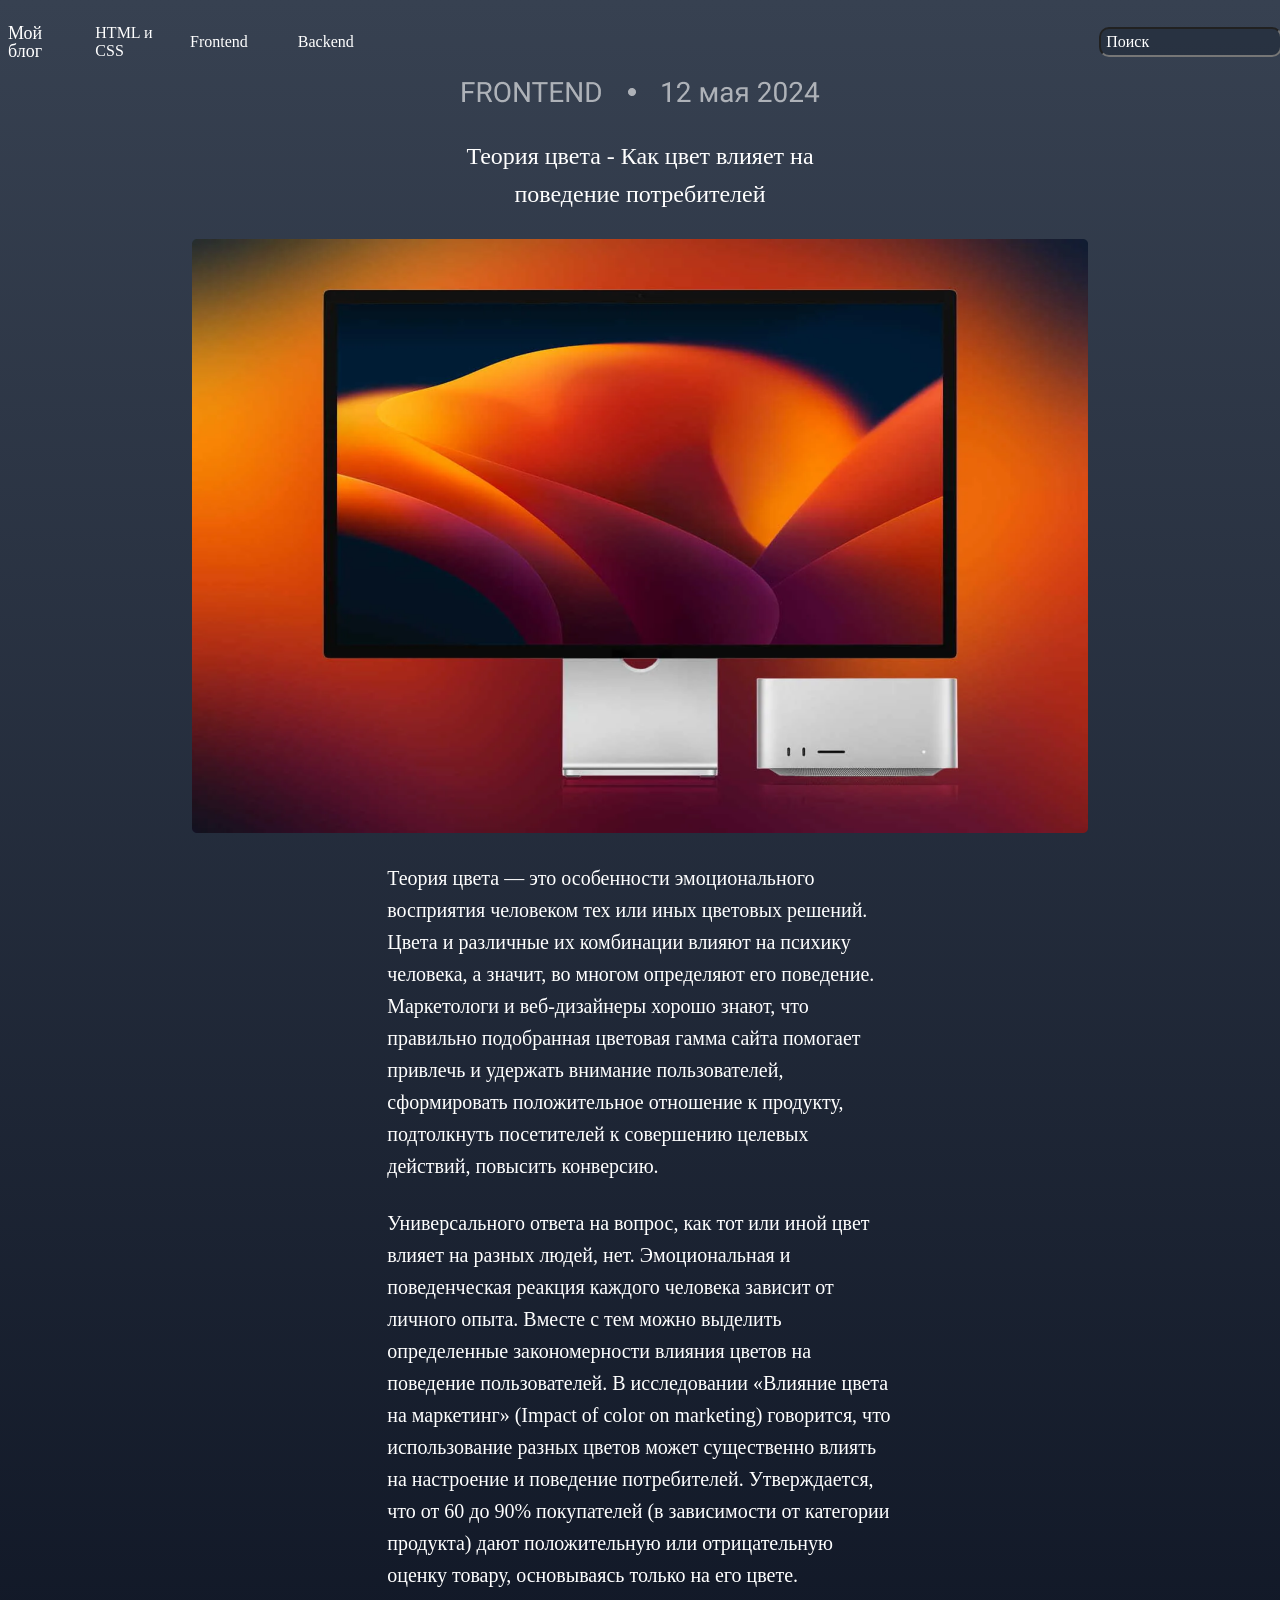
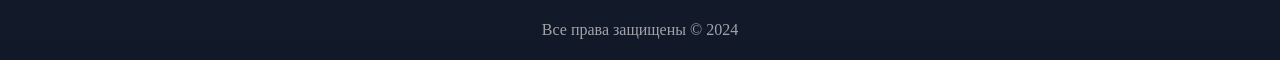
<file: 1-blog/index.html>
<!DOCTYPE html>
<html lang="en">

<head>
    <meta charset="UTF-8">
    <meta name="viewport" content="width=device-width, initial-scale=1.0">
    <link rel="stylesheet" href="./styles/style.css">
    <title>Blog</title>
</head>

<body>
    <header>
        <h1>Мой блог</h1>
        <nav>
            <ul>
                <li><a href="#">HTML и CSS</a></li>
                <li><a href="#">Frontend</a></li>
                <li><a href="#">Backend</a></li>
            </ul>
        </nav>
        <form action="#" method="get">
            <div>
                <input type="text" name="search" id="search" placeholder="Поиск" class="formSearch" required>
            </div>
        </form>
    </header>
    <main>
        <article>
            <div class="imageFront"><img src="./images/image_2.png" alt="Надпись фронтенд"></div>

            <h2>Теория цвета - Как цвет влияет на поведение потребителей</h2>

            <div class="imageComp"><img src="./images/image.png" alt="Изображение макбука" width="896" height="594">
            </div>

            <p>Теория цвета — это особенности эмоционального восприятия человеком тех или иных цветовых решений. Цвета и
                различные
                их
                комбинации влияют на психику человека, а значит, во многом определяют его поведение. Маркетологи и
                веб-дизайнеры
                хорошо
                знают, что правильно подобранная цветовая гамма сайта помогает привлечь и удержать внимание
                пользователей,
                сформировать
                положительное отношение к продукту, подтолкнуть посетителей к совершению целевых действий, повысить
                конверсию.
            </p>

            <p>Универсального ответа на вопрос, как тот или иной цвет влияет на разных людей, нет. Эмоциональная и
                поведенческая
                реакция каждого человека зависит от личного опыта. Вместе с тем можно выделить определенные
                закономерности
                влияния
                цветов на поведение пользователей.

                В исследовании «Влияние цвета на маркетинг» (Impact of color on marketing) говорится, что использование
                разных
                цветов
                может существенно влиять на настроение и поведение потребителей. Утверждается, что от 60 до 90%
                покупателей (в
                зависимости от категории продукта) дают положительную или отрицательную оценку товару, основываясь
                только на его
                цвете.
            </p>
        </article>
    </main>

    <footer>
        <p>Все права защищены &copy; 2024</p>
    </footer>
</body>

</html>
</file>
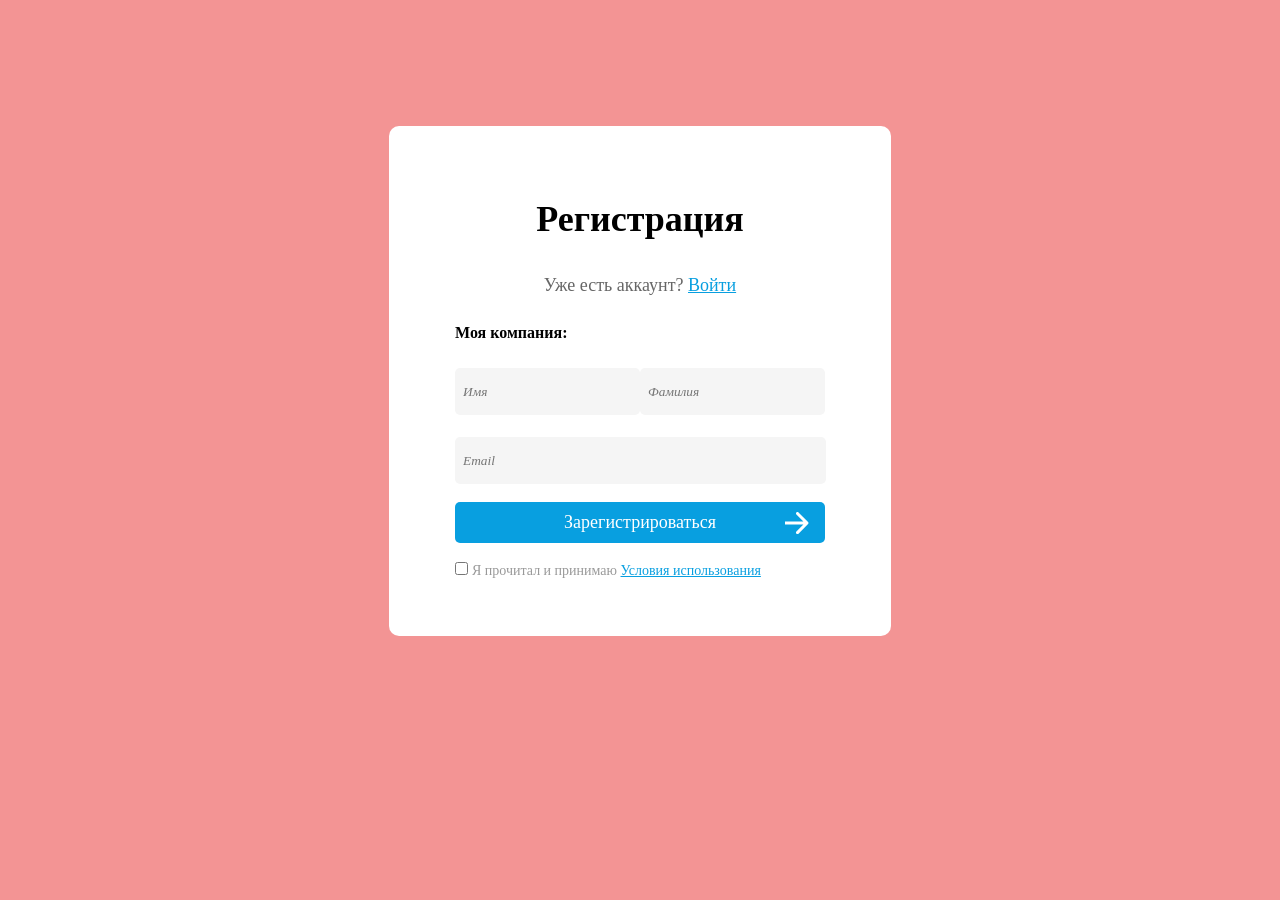
<file: 2-form/form.html>
<!DOCTYPE html>
<html lang="en">

<head>
    <meta charset="UTF-8">
    <meta name="viewport" content="width=device-width, initial-scale=1.0">
    <link rel="stylesheet" href="./styles/style.css">
    <title>Form</title>
</head>

<body>
    <main>
        <h1>Регистрация</h1>
        <h2>Уже есть аккаунт? <a href="#">Войти</a></h2>
        <h3>Моя компания:</h3>
        <form action="#" method="get">
            <div class="fio">
                <div>
                    <label for="name"></label>
                    <input type="text" name="name" id="name" placeholder="Имя" required>
                </div>
                <div>
                    <label for="surname"></label>
                    <input type="text" name="surname" id="surname" placeholder="Фамилия" required>
                </div>
            </div>

            <div class="email">
                <label for="email"></label>
                <input type="email" name="email" id="email" placeholder="Email" required>
            </div>
            <div class="accept">
                <button type="submit">Зарегистрироваться</button>
                <img src="./images/arrow.svg" alt="topic pic">
            </div>
            <!-- <button type="submit">Зарегистрироваться</button> -->
            <div class="agreement">
                <input type="checkbox" name="agree" id="agree" required>
                <label for="agree">Я прочитал и принимаю <a href="#">Условия использования</a></label>
            </div>

        </form>
    </main>
</body>

</html>
</file>
<file: 1-blog/styles/style.css>
body {
    background: linear-gradient(180deg, #374151 0%, #111827 100%);
    color: white;
}

header {
    display: flex;
    flex-direction: row;
    flex-wrap: nowrap;
    align-content: center;
    justify-content: space-around;
    align-items: center;
}

header a {
    font-family: Roboto;
    font-weight: 400;
    font-size: 16px;
    line-height: 100%;
    letter-spacing: 0%;
    text-decoration: none;
    padding-right: 50px;
}

nav {
    margin: 0 55% 0 0;
}

nav ul {
    display: flex;
    flex-direction: row;
    flex-wrap: nowrap;
    align-content: center;
    justify-content: flex-start;
    align-items: center;
    list-style-type: none;
}

header h1 {
    font-family: "Roboto";
    font-weight: 400;
    font-size: 18px;
    line-height: 100%;
    letter-spacing: 0%;
}

header a {
    font-family: "Roboto";
    font-weight: 400;
    font-size: 16px;
    line-height: 100%;
    letter-spacing: 0%;
    color: white;
}

.formSearch {
    background-color: rgba(31, 41, 55, 0.6);
    border-radius: 10px;
}

input[type="text"] {
    padding: 3%;
}

::placeholder {
    font-family: "Roboto";
    font-weight: 400;
    font-size: 16px;
    line-height: 100%;
    letter-spacing: 0%;
    color: #FFFFFF;
}

.imageFront {
    text-align: center;
}

.imageComp {
    text-align: center;
}

main h2 {
    font-family: "Roboto";
    font-weight: 400;
    font-size: 24px;
    line-height: 38px;
    letter-spacing: 0%;
    text-align: center;
    width: 30%;
    margin: 2% auto;
}

main p {
    font-family: "Roboto";
    font-weight: 400;
    font-size: 20px;
    line-height: 32px;
    letter-spacing: 0%;
    text-align: left;
    width: 40%;
    margin: 2% auto;
}

footer p {
    font-family: "Roboto";
    font-weight: 400;
    font-size: 16px;
    line-height: 28px;
    letter-spacing: 0%;
    text-align: center;

    color: #FFFFFF;

    opacity: 0.6;
}
</file>
<file: 2-form/styles/style.css>
body {
    background: linear-gradient(0deg, #F39494, #F39494),
        linear-gradient(243.43deg, #FFA5A5 32.96%, rgba(255, 255, 255, 0) 82.03%),
        linear-gradient(243.18deg, #FDC5C5 25.45%, rgba(242, 152, 222, 0) 100%);
}

main {
    background: white;
    width: 400px;
    margin: 10% auto;
    padding: 4% 4%;
    display: flex;
    flex-direction: column;
    flex-wrap: wrap;
    align-content: center;
    align-items: center;
    border-radius: 10px;
}

h1 {
    font-family: 'Open Sans';
    font-weight: 700;
    font-size: 36px;
    line-height: 100%;
    letter-spacing: 0%;
}

h2 {
    font-family: 'Open Sans';
    color: #666666;
    font-weight: 400;
    font-size: 18px;
    line-height: 100%;
    letter-spacing: 0%;
}

h3 {
    font-family: 'Open Sans';
    font-weight: 600;
    font-size: 16px;
    line-height: 100%;
    letter-spacing: 0%;
    align-self: self-start;
}

form {
    display: flex;
    flex-direction: column;
    flex-wrap: wrap;
    align-content: center;
    justify-content: space-between;
    align-items: flex-start;
}

input {
    background: #F5F5F5;
    border: none;
    border-radius: 5px;
    padding: 16px 8px;
    margin: 11px 0;
}

input::placeholder {
    font-family: 'Open Sans';
    font-style: italic;
}

.fio {
    display: flex;
}

#email {
    width: 96%;
}

.email {
    width: 100%;
}

label {
    font-family: 'Open Sans';
    font-weight: 400;
    font-size: 16px;
    line-height: 100%;
    letter-spacing: 0%;
    color: #999999;
}

button {
    background-color: #089FE0;
    color: white;
    border: none;
    border-radius: 5px;
    margin: 2% auto;
    display: inline-block;
    width: 100%;
    font-family: 'Open Sans';
    font-weight: 400;
    font-size: 18px;
    padding: 10px 70px 10px 70px;
}

a {
    color: #089FE0;
}

.agreement label {
    font-family: Open Sans;
    font-weight: 400;
    font-size: 14px;
    line-height: 100%;
    letter-spacing: 0%;
}

.accept {
    width: 100%;
    position: relative;
}

.accept img {
    position: absolute;
    top: 17px;
    right: 16px;
}
</file>
